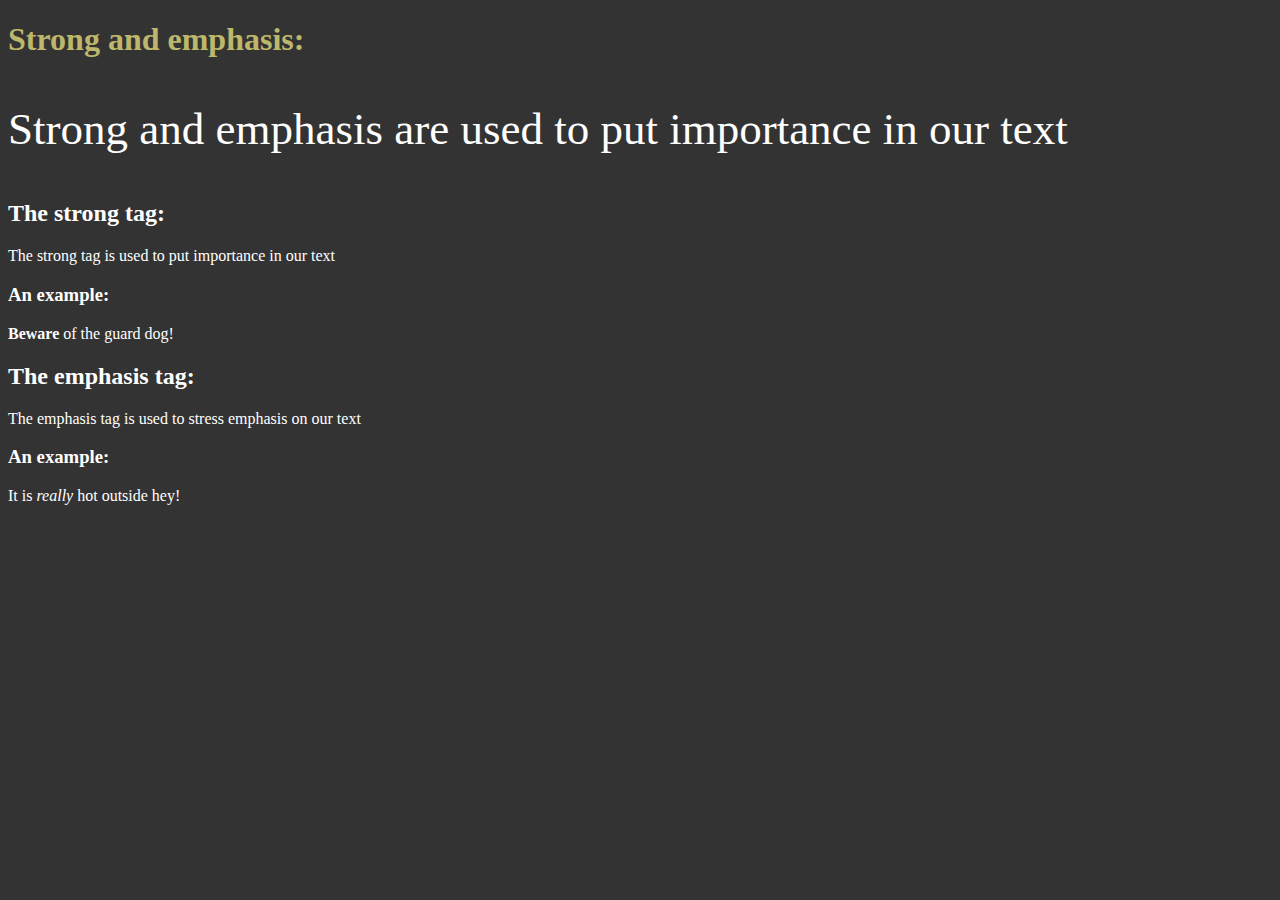
<file: index.html>
<!DOCTYPE html>
<html>
    <head>
        <title>strong and emphasis!</title>
        <link rel="stylesheet" href="./CSS/style.css">
    </head>

    <body>

        <h1 id="earth-title">Strong and emphasis:</h1>
        <p class="intro">Strong and emphasis are used to put importance in our text</p>

        <h2>The strong tag:</h2>
        <p>The strong tag is used to put importance in our text</p>

        <h3>An example:</h3>
        <p><strong>Beware</strong> of the guard dog!</p>


        <h2>The emphasis tag:</h2>
        <p>The emphasis tag is used to stress emphasis on our text</p>

        <h3>An example:</h3>
        <p>It is <em>really</em> hot outside hey!</p>

        
    </body>
</html>
</file>
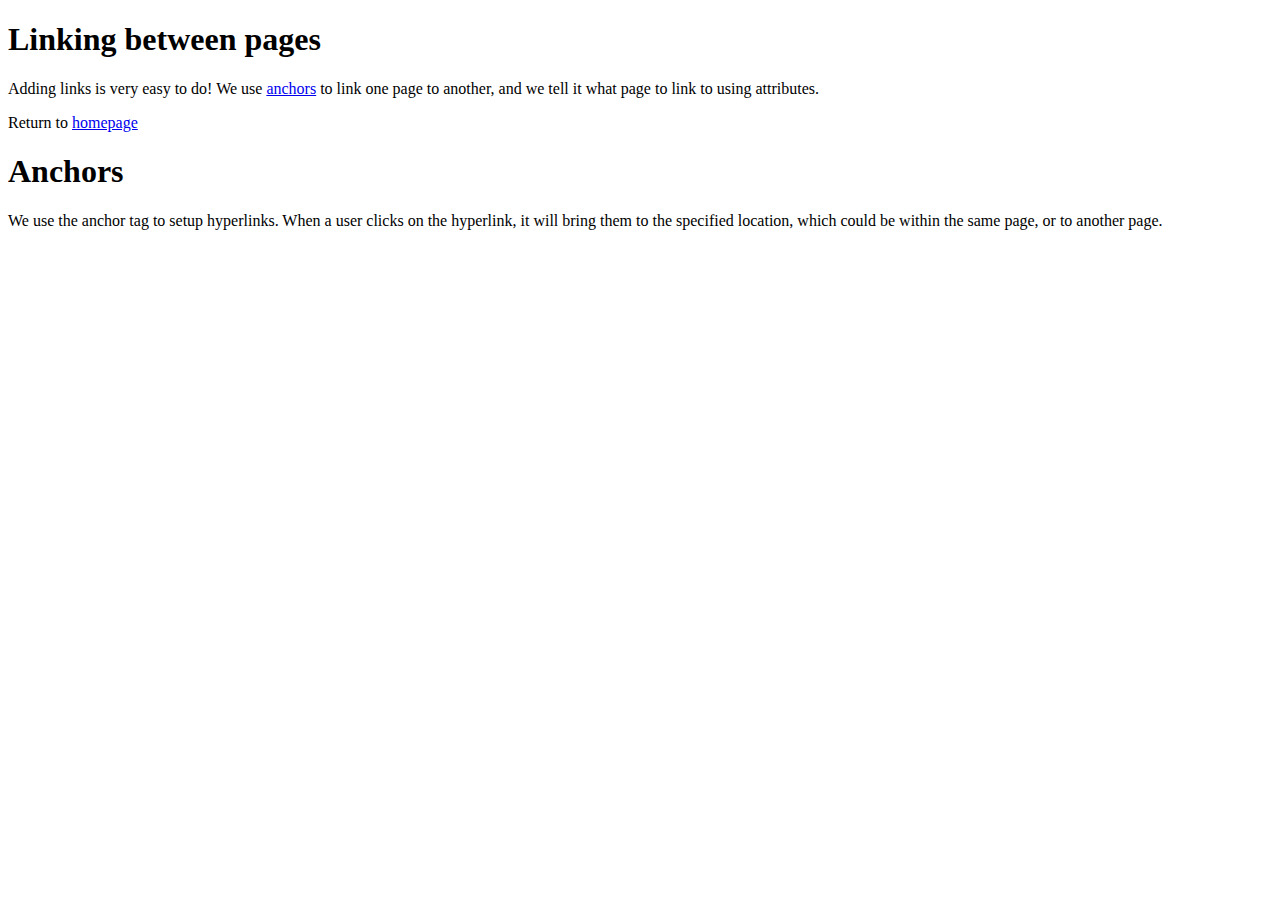
<file: anchors.html>
<!DOCTYPE html>
<html>

    <head>
        <title>
            Anchors and attributes
        </title>
    </head>

    <body>
        <h1>Linking between pages</h1>
        <p>Adding links is very easy to do! We use <a href="https://google.com">anchors</a> to link one page to another,
             and we tell it what page to link to using attributes.</p>

        <p>Return to <a href="index.html">homepage</a></p>

        <h1>Anchors</h1>
        <p>We use the anchor tag to setup hyperlinks. When a user clicks on the hyperlink,
             it will bring them to the specified location, which could be within the same page, or to another page. </p>

    </body>
    
</html>
</file>
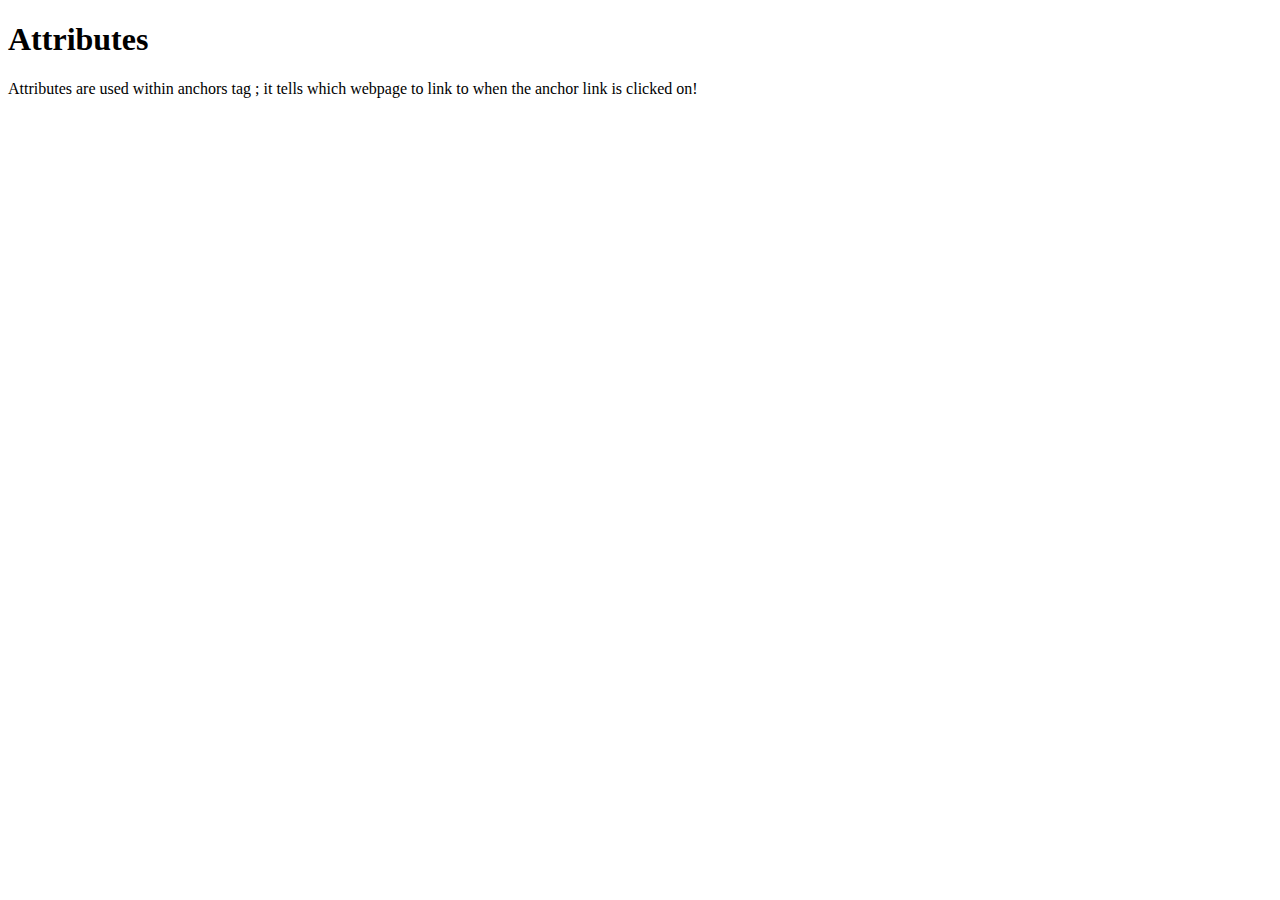
<file: attributes.html>
<!DOCTYPE html>
<html>
    <head>
        <title>attributes!</title>
    </head>

    <body>
        <h1>Attributes</h1>
        <p>Attributes are used within anchors tag ; it tells which webpage to link to when the anchor link is clicked on! </p>
    </body>
</html>
</file>
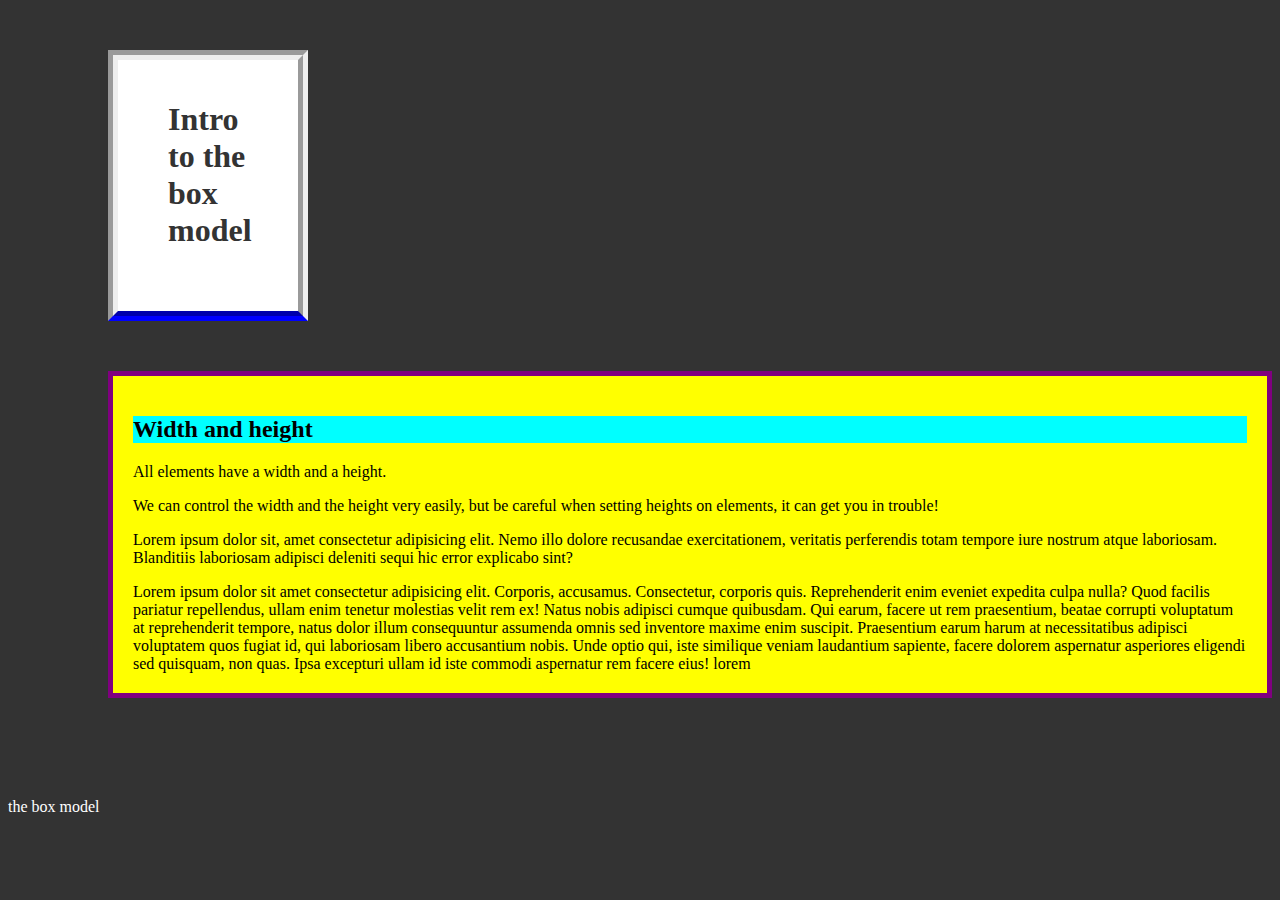
<file: box.html>
<!DOCTYPE html>
<html>
    <head>
        <title>The box model</title>
        <link rel="stylesheet" href="./CSS/style0.css">
    </head>

    <body>
        <header>
            <h1>Intro to the box model</h1>
        </header>

        <main>
            <h2>Width and height</h2>
            <p>All elements have a width and a height.</p>
            <p>We can control the width and the height very easily, but be careful when setting
                heights on elements, it can get you in trouble!
            </p>

            <p>Lorem ipsum dolor sit, amet consectetur adipisicing elit. Nemo illo dolore recusandae exercitationem, veritatis perferendis
                
                totam tempore iure nostrum atque laboriosam. Blanditiis laboriosam adipisci deleniti sequi hic error explicabo sint?</p>
            Lorem ipsum dolor sit amet consectetur adipisicing elit. Corporis, accusamus. Consectetur, corporis quis. Reprehenderit enim eveniet expedita culpa nulla? Quod facilis pariatur repellendus, ullam enim tenetur molestias velit rem ex! Natus nobis adipisci cumque quibusdam. Qui earum, facere ut rem praesentium, beatae corrupti voluptatum at reprehenderit tempore, natus dolor illum consequuntur assumenda omnis sed inventore maxime enim suscipit. Praesentium earum harum at necessitatibus adipisci voluptatem quos fugiat id, qui laboriosam libero accusantium nobis. Unde optio qui, iste similique veniam laudantium sapiente, facere dolorem
             aspernatur asperiores eligendi sed quisquam, non quas. Ipsa excepturi ullam id iste commodi aspernatur rem facere eius!
             lorem
            </main>

        <footer>
            <p>the box model</p>
        </footer>

    </body>
</html>
</file>
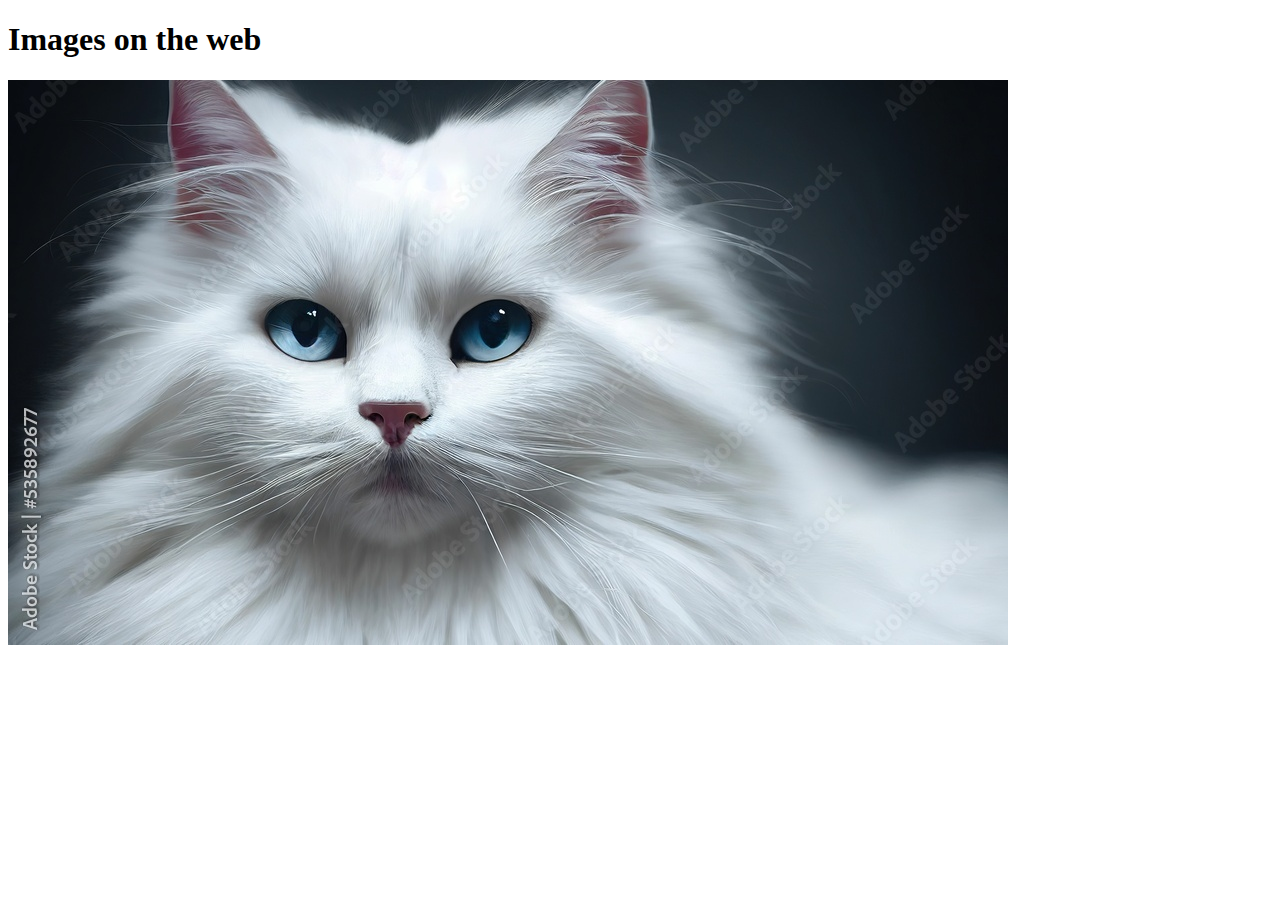
<file: img.html>
<!DOCTYPE HTML>
<html>
    <head>
        <title>
            images in html!
        </title>
    </head>

    <body>
        <h1>Images on the web</h1>
        <img src="./images/1000_F_535892677_CNtzChh3ZLSBqa3xrO69PcZZvRno8CsP.jpg" alt="a gentle cat">

    </body>
</html>
</file>
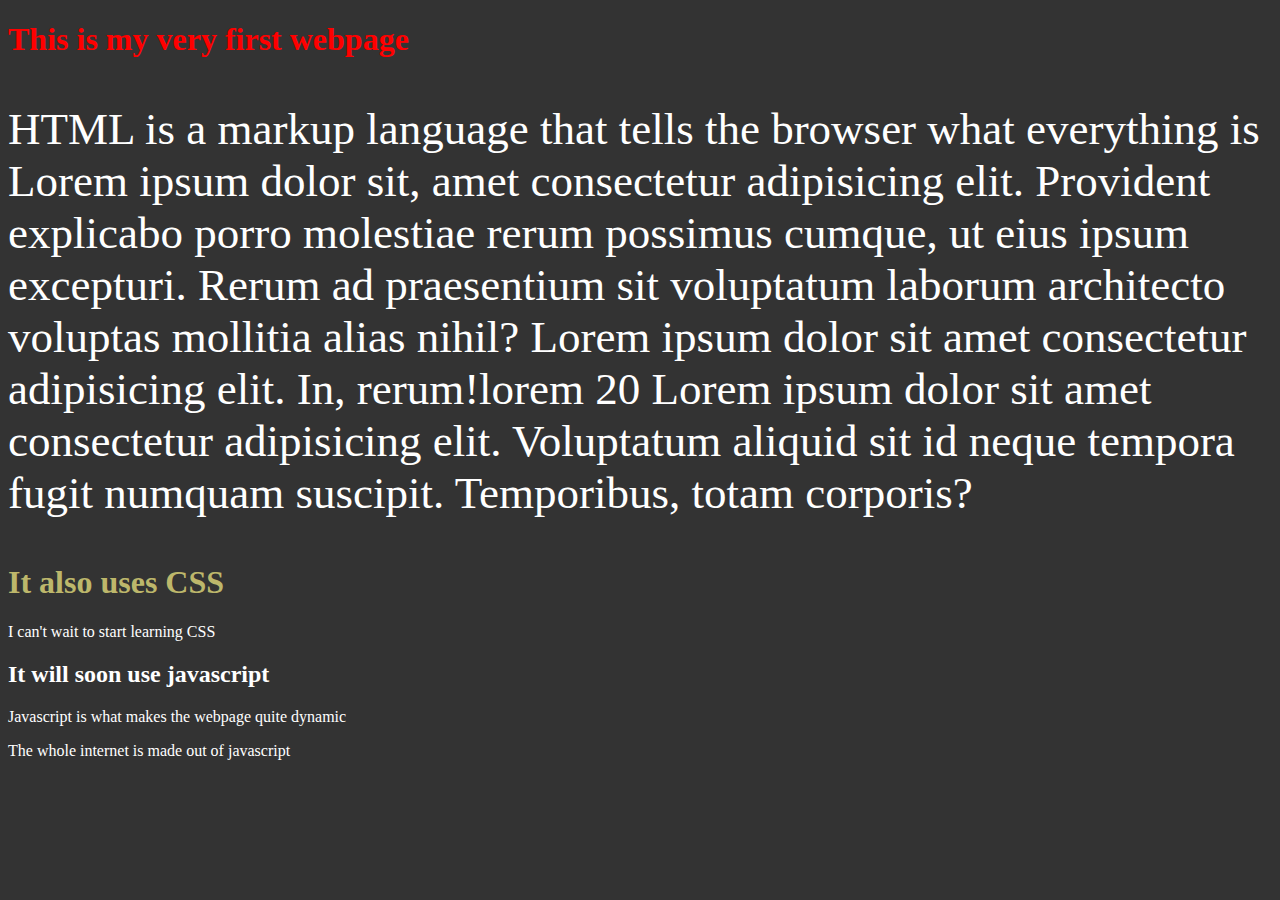
<file: index0.html>
<!DOCTYPE html>
<html>
    <head>
        <title>My very first website!</title>
        <link rel="stylesheet" href="./CSS/style.css">
    </head>

    <body>
        <h1 id="mars-title">This is my very first webpage</h1>
        <p class="intro">HTML is a markup language that tells the browser what everything is Lorem ipsum dolor sit, amet consectetur adipisicing elit. Provident explicabo porro molestiae rerum possimus cumque, ut eius ipsum excepturi. 
            Rerum ad praesentium sit voluptatum laborum architecto voluptas mollitia 
            alias nihil? Lorem ipsum dolor sit amet consectetur adipisicing elit. In, rerum!lorem 20
        Lorem ipsum dolor sit amet consectetur adipisicing elit. Voluptatum aliquid sit id neque tempora fugit numquam suscipit. Temporibus, totam corporis?
    </p>

        <h1>It also uses CSS</h1>
        <p>I can't wait to start learning CSS</p>


        <!-- Quite awesome hey! -->
        <h2>It will soon use javascript</h2>
        <p>Javascript is what makes the webpage quite dynamic</p>
        <p>The whole internet is made out of javascript</p>
        
    </body>
    
</html>
</file>
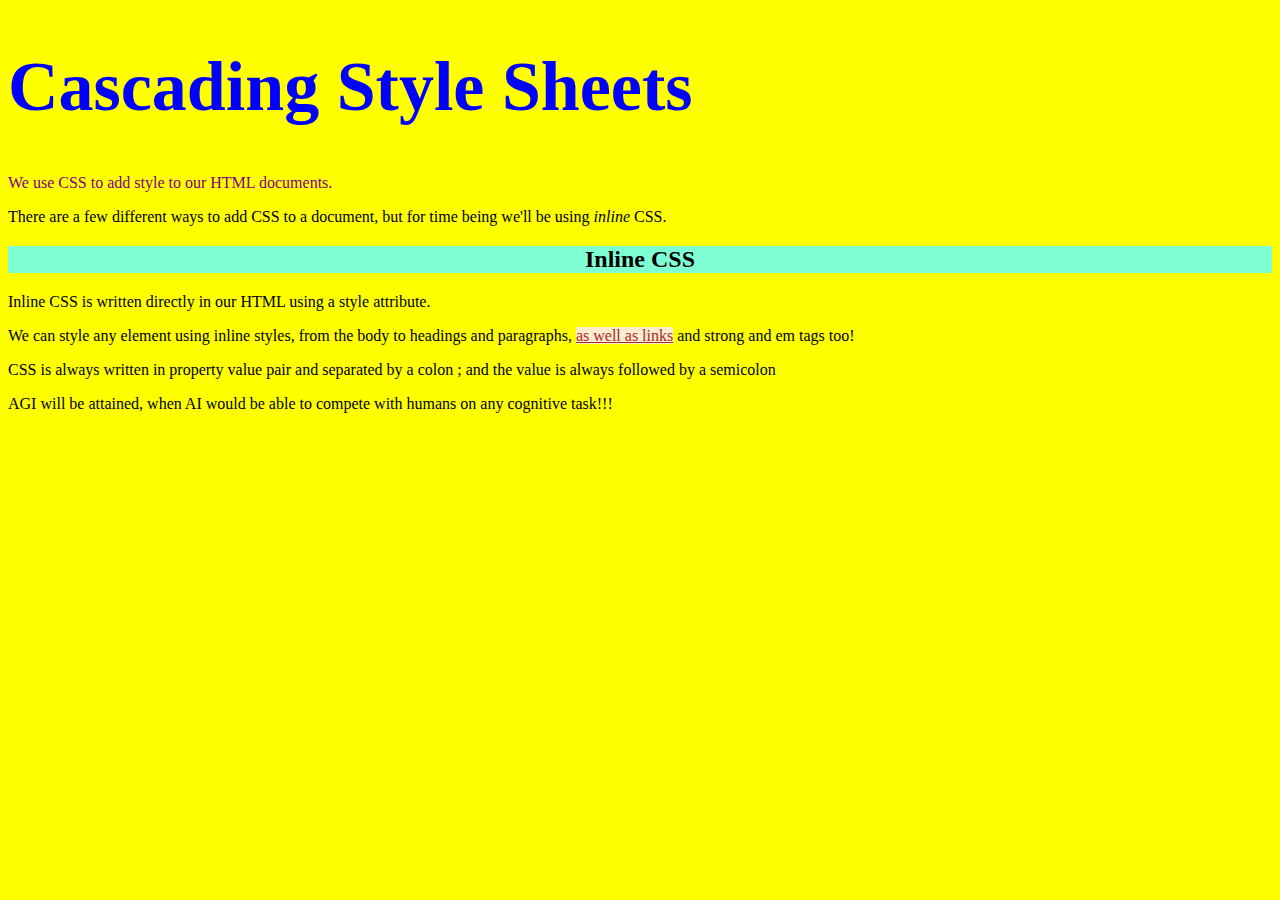
<file: index1.html>
<!DOCTYPE html>
<html>
    <head>
        <title>Introduction to CSS</title>
    </head>

    <body style="background-color: yellow;">
        <h1 style="font-size: 70px; color: blue;">Cascading Style Sheets</h1>
        <p style="color: purple">We use CSS to add style to our HTML documents.</p>
        <p>There are a few different ways to add CSS to a document, but for time being we'll be using <em>inline</em> CSS.</p>

        <h2 style="background-color: aquamarine; color: black; text-align: center;">Inline CSS</h2>
        <p>Inline CSS is written directly in our HTML using a style attribute.</p>
        <p>We can style any element using inline styles, from the body to headings and paragraphs,
            <a href="#" style="background-color: blanchedalmond; color: brown;">as well as links</a> and strong and em tags too!
        </p>
        <p>CSS is always written in property value pair and separated by a colon ; and the value is always followed by a semicolon</p>
        <p>AGI will be attained, when AI would be able to compete with humans on any cognitive task!!! </p>
    </body>
</html>
</file>
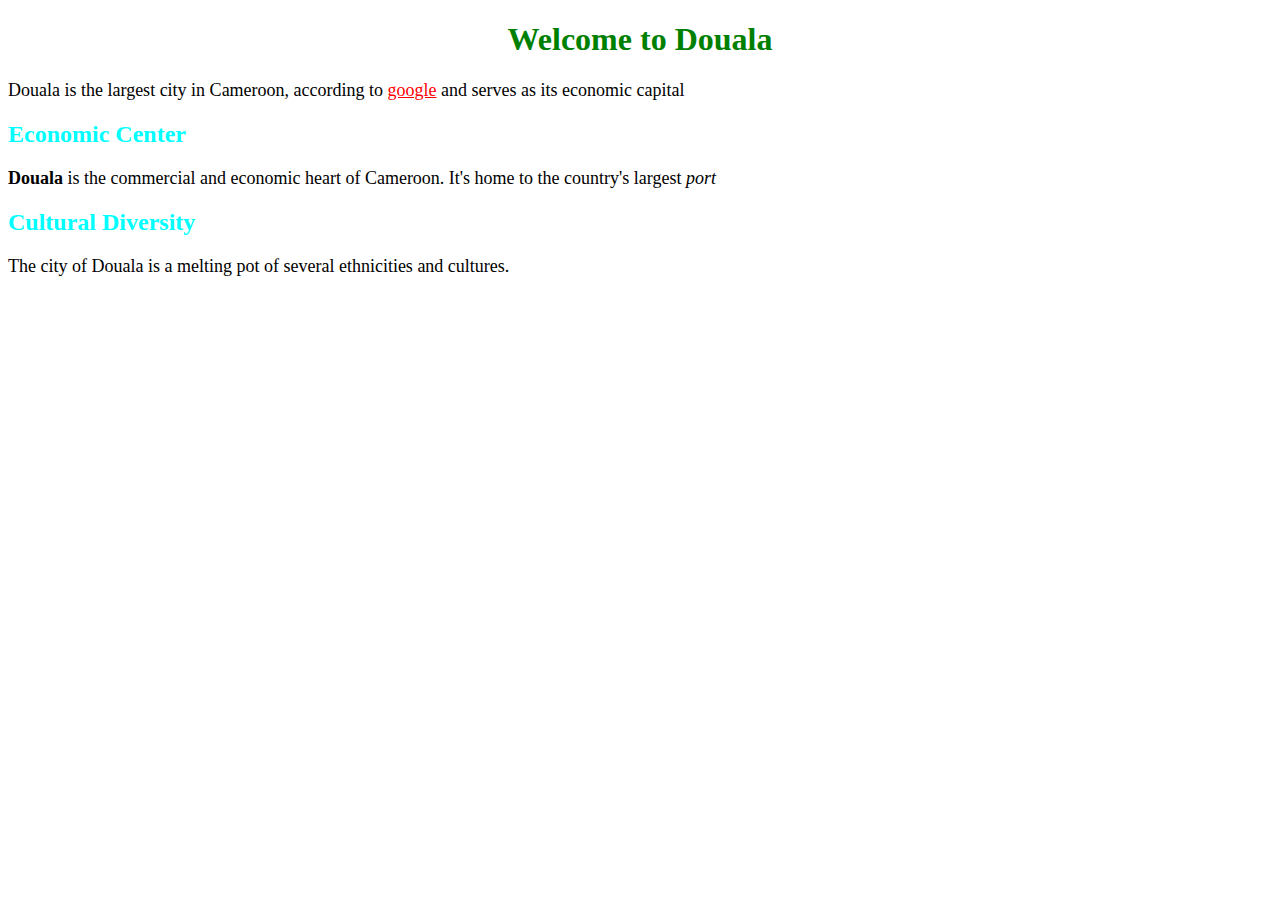
<file: index2.html>
<!DOCTYPE html>
<html>
    <head>
        <title>
            my home city!
        </title>
    </head>

    <body>

        <h1 style="color: green; text-align: center;">Welcome to Douala</h1>
        <p style="font-size: 18px">Douala is the largest city in Cameroon, according to <a style="color: red" href="https://google.com">google</a> and serves as its economic capital</p>


        <h2 style="color:aqua">Economic Center</h2>
        <p style="font-size: 18px"><strong>Douala</strong> is the commercial and economic heart of Cameroon. It's home to the country's largest <em>port</em></p>


        <h2 style="color: aqua">Cultural Diversity</h2>
        <p style="font-size: 18px;">The city of Douala is a melting pot of several ethnicities and cultures. </p>

    </body>
</html>
</file>
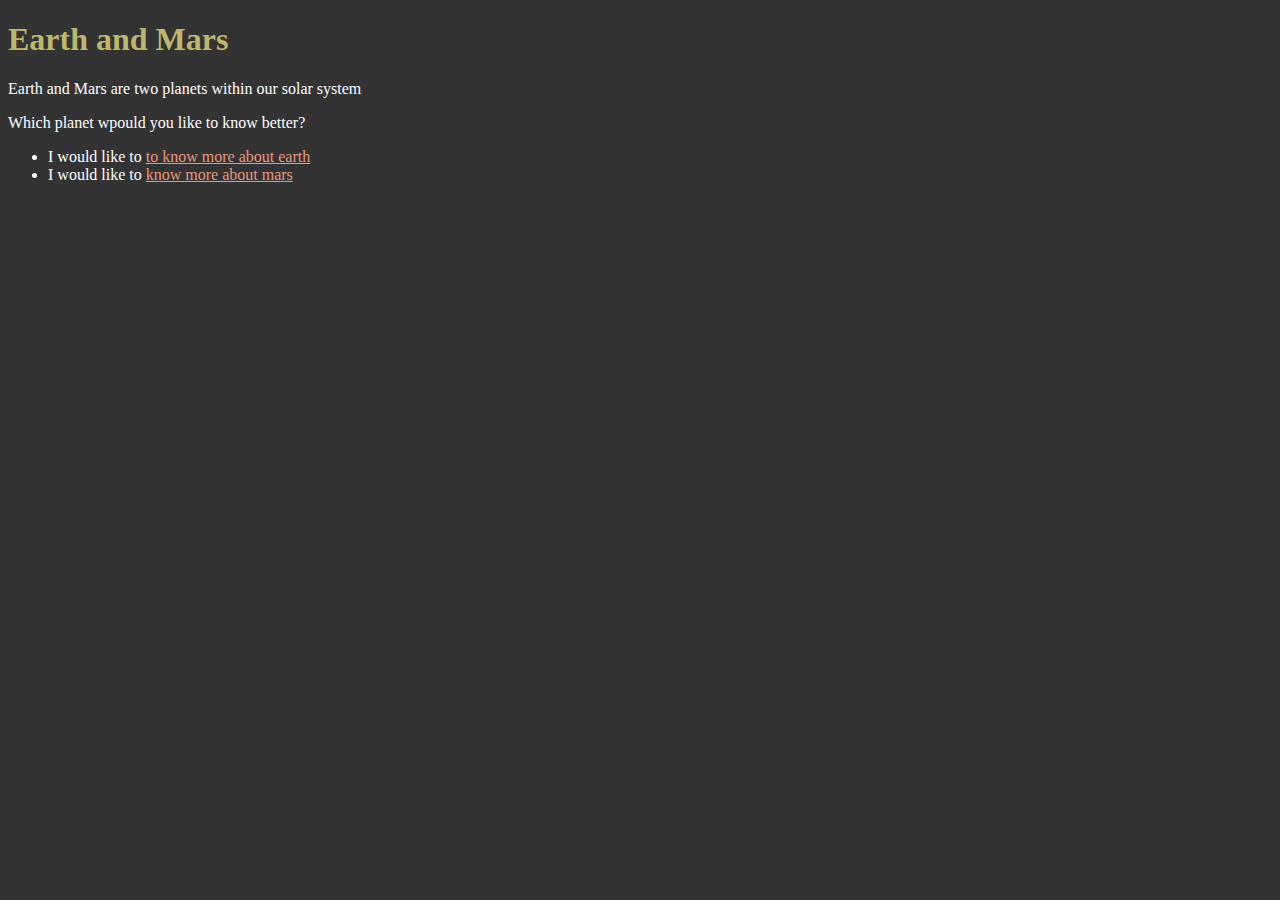
<file: index3.html>
<!DOCTYPE html>
<html>
    <head>
        <title>All about Earth and Mars</title>
        <link rel="stylesheet" href="./CSS/style.css">
    </head>

    <body>
        <h1>Earth and Mars</h1>
        <p>Earth and Mars are two planets within our solar system</p>
        <p>Which planet wpould you like to know better?</p>

        <ul>
            <li>I would like to <a href="index.html">to know more about earth</a></li>
            <li>I would like to <a href="index0.html">know more about mars</a></li>
        </ul>
    </body>
</html>
</file>
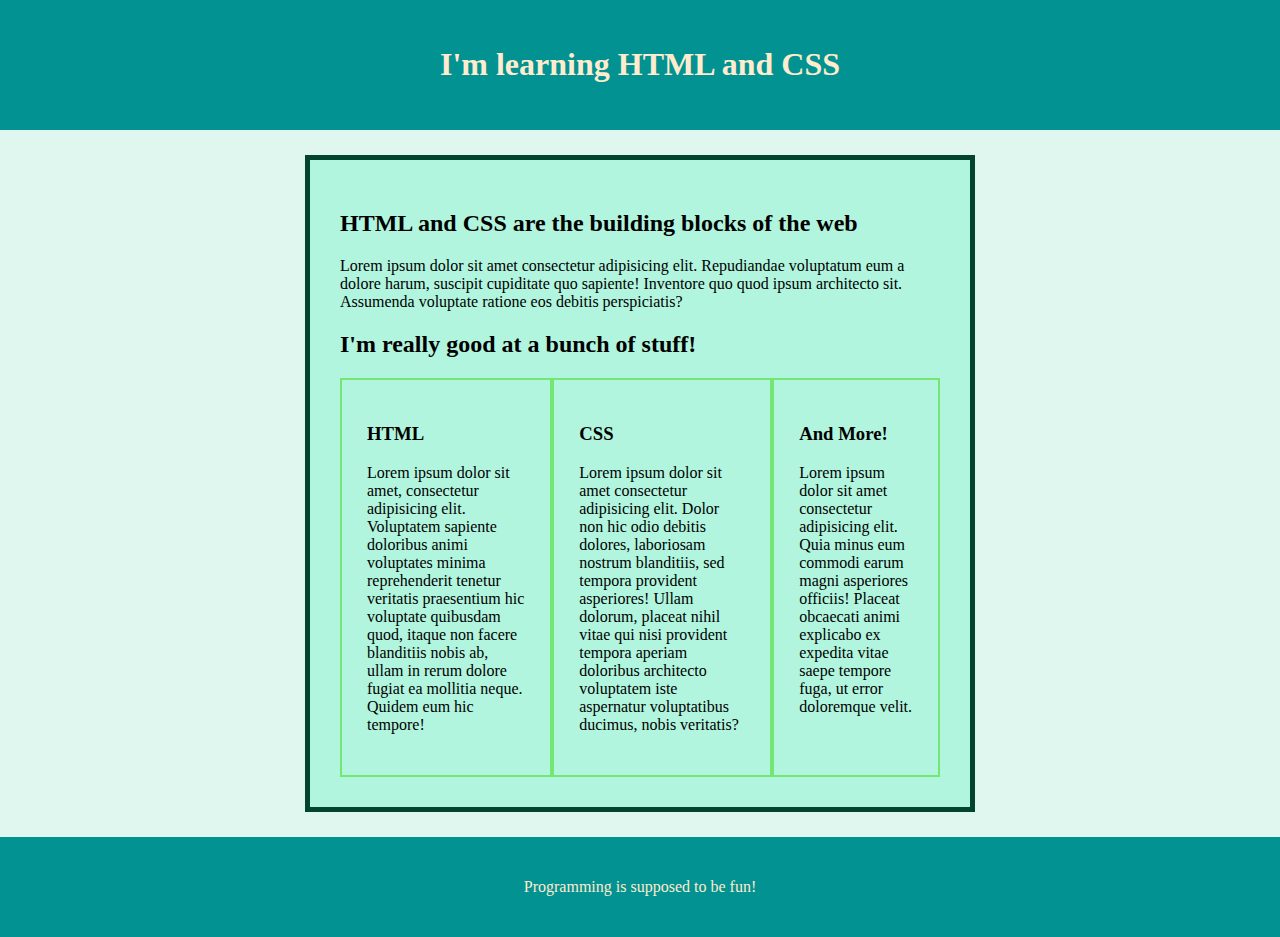
<file: index4.html>
<!DOCTYPE html>
<html>
    <head>
        <title>Creating columns</title>
        <link rel="stylesheet" href="./CSS/style1.css">
        <meta name="viewport" content="width=device-width, initial-scale=1">

    </head>
    <body>
        <header>
            <h1>I'm learning HTML and CSS</h1>
        </header>
        <main>
            <div class="intro">
                <h2>HTML and CSS are the building blocks of the web</h2>
                <p>Lorem ipsum dolor sit amet consectetur adipisicing elit. Repudiandae voluptatum eum a dolore harum,
                     suscipit cupiditate quo sapiente! Inventore quo quod ipsum architecto sit. Assumenda voluptate ratione eos debitis perspiciatis?</p>
            </div>

            <div class="my-skills">
                <h2>I'm really good at a bunch of stuff!</h2>

                <div class="columns">

                    <!-- column 1 -->

                    <div class="column">
                        <h3>HTML</h3>
                        <p>Lorem ipsum dolor sit amet, consectetur adipisicing elit. Voluptatem sapiente doloribus animi voluptates minima reprehenderit tenetur veritatis praesentium hic voluptate quibusdam quod,
                             itaque non facere blanditiis nobis ab, ullam in rerum dolore fugiat ea mollitia neque. Quidem eum hic tempore!</p>
                    </div>

                    <!-- column 2 -->
                    <div class="column">
                        <h3>CSS</h3>
                        <p>Lorem ipsum dolor sit amet consectetur adipisicing elit. Dolor non hic odio debitis dolores, laboriosam nostrum blanditiis, sed tempora provident asperiores! Ullam dolorum,
                             placeat nihil vitae qui nisi provident tempora aperiam doloribus architecto voluptatem iste aspernatur voluptatibus ducimus, nobis veritatis?</p>
                    </div>

                    <!-- column 3 -->
                    <div class="column">
                        <h3>And More!</h3>
                        <p>Lorem ipsum dolor sit amet consectetur adipisicing elit. Quia minus eum commodi earum
                             magni asperiores officiis! Placeat obcaecati animi explicabo ex expedita vitae saepe tempore fuga, ut error doloremque velit.</p>
                    </div>

                </div> <!-- /columns -->

            </div>   <!-- /my-skills -->

        </main>

        <footer>

            <p>Programming is supposed to be fun!</p>

        </footer>

    </body>
</html>
</file>
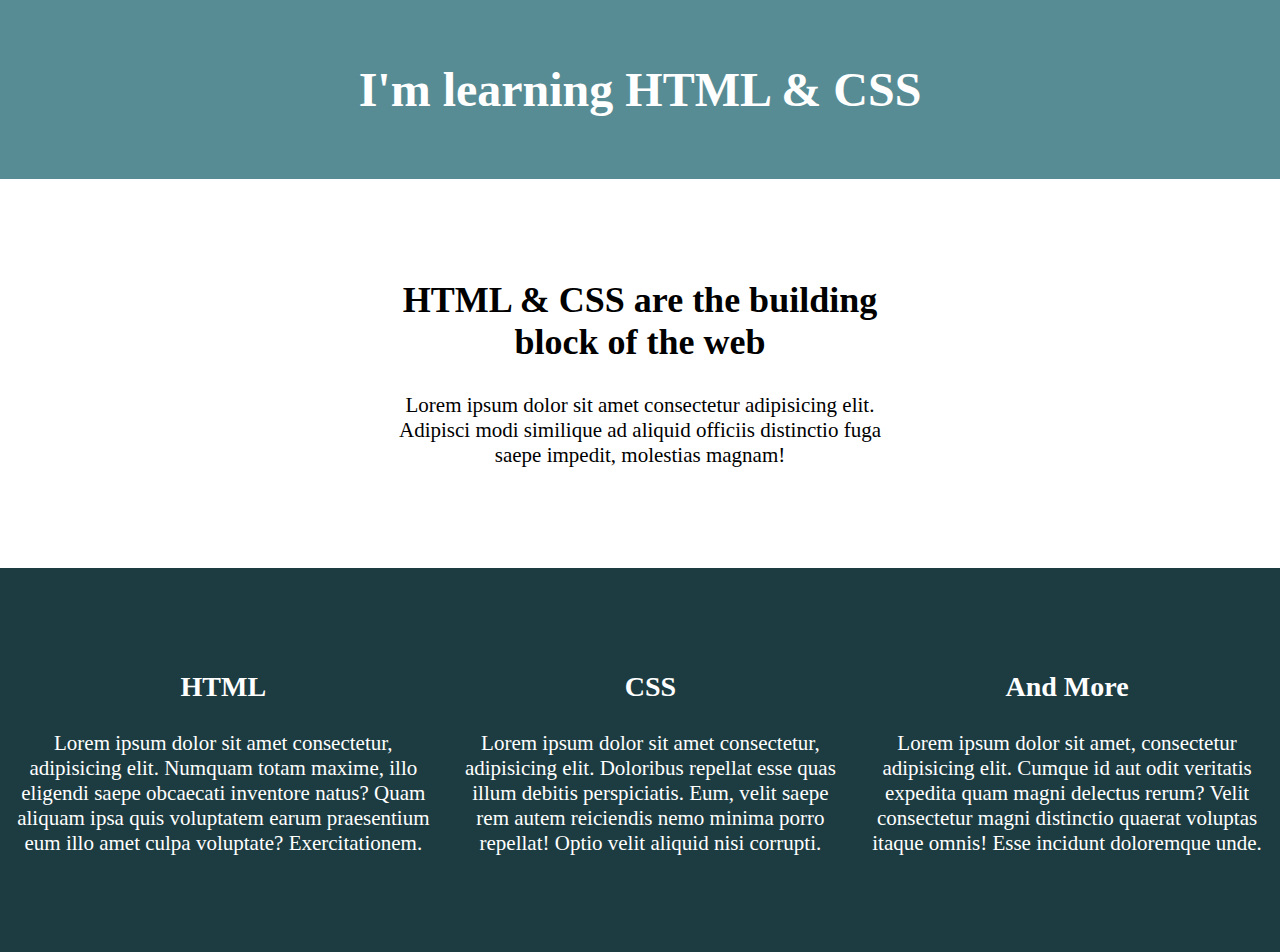
<file: index5.html>
<html>
    <head>
        <title>HTML & CSS</title>
        <link rel="stylesheet" href="./CSS/style2.css">
    </head>
    <body>
        <header>
            <h1>I'm learning HTML & CSS</h1>
        </header>
        <main>
        <div class="intro">
            <h2>HTML & CSS are the building block of the web</h2>
            <p>Lorem ipsum dolor sit amet consectetur adipisicing elit. Adipisci
                 modi similique ad aliquid officiis distinctio fuga saepe impedit, molestias magnam!
            </p>
        </div>

        <div class="my-skills"> <!-- This has the background-->

            <div class="columns"> <!-- width, centered, flex to make columns-->


                <!--column1-->
                <div class="column">
                    <h3>HTML</h3>
                    <p>Lorem ipsum dolor sit amet consectetur, adipisicing elit. Numquam totam maxime, illo eligendi saepe obcaecati inventore
                         natus? Quam aliquam ipsa quis voluptatem earum praesentium eum illo amet culpa voluptate? Exercitationem.</p>
                </div> <!--column--> 


                <!--column2-->
                <div class="column">
                    <h3>CSS</h3>
                    <p>Lorem ipsum dolor sit amet consectetur, adipisicing elit. Doloribus repellat esse quas illum debitis perspiciatis. Eum, velit
                         saepe rem autem reiciendis nemo minima porro repellat! Optio velit aliquid nisi corrupti.</p>
                </div> <!--column--> 


                <!--column3-->
                <div class="column">
                    <h3>And More</h3>
                    <p>Lorem ipsum dolor sit amet, consectetur adipisicing elit. Cumque id aut odit veritatis expedita quam magni delectus
                         rerum? Velit consectetur magni distinctio quaerat voluptas itaque omnis! Esse incidunt doloremque unde.</p>
                </div> <!--column-->    

            </div> <!-- columns-->

        </div> <!-- my-skills -->


        </main>
    </body>
</html>
</file>
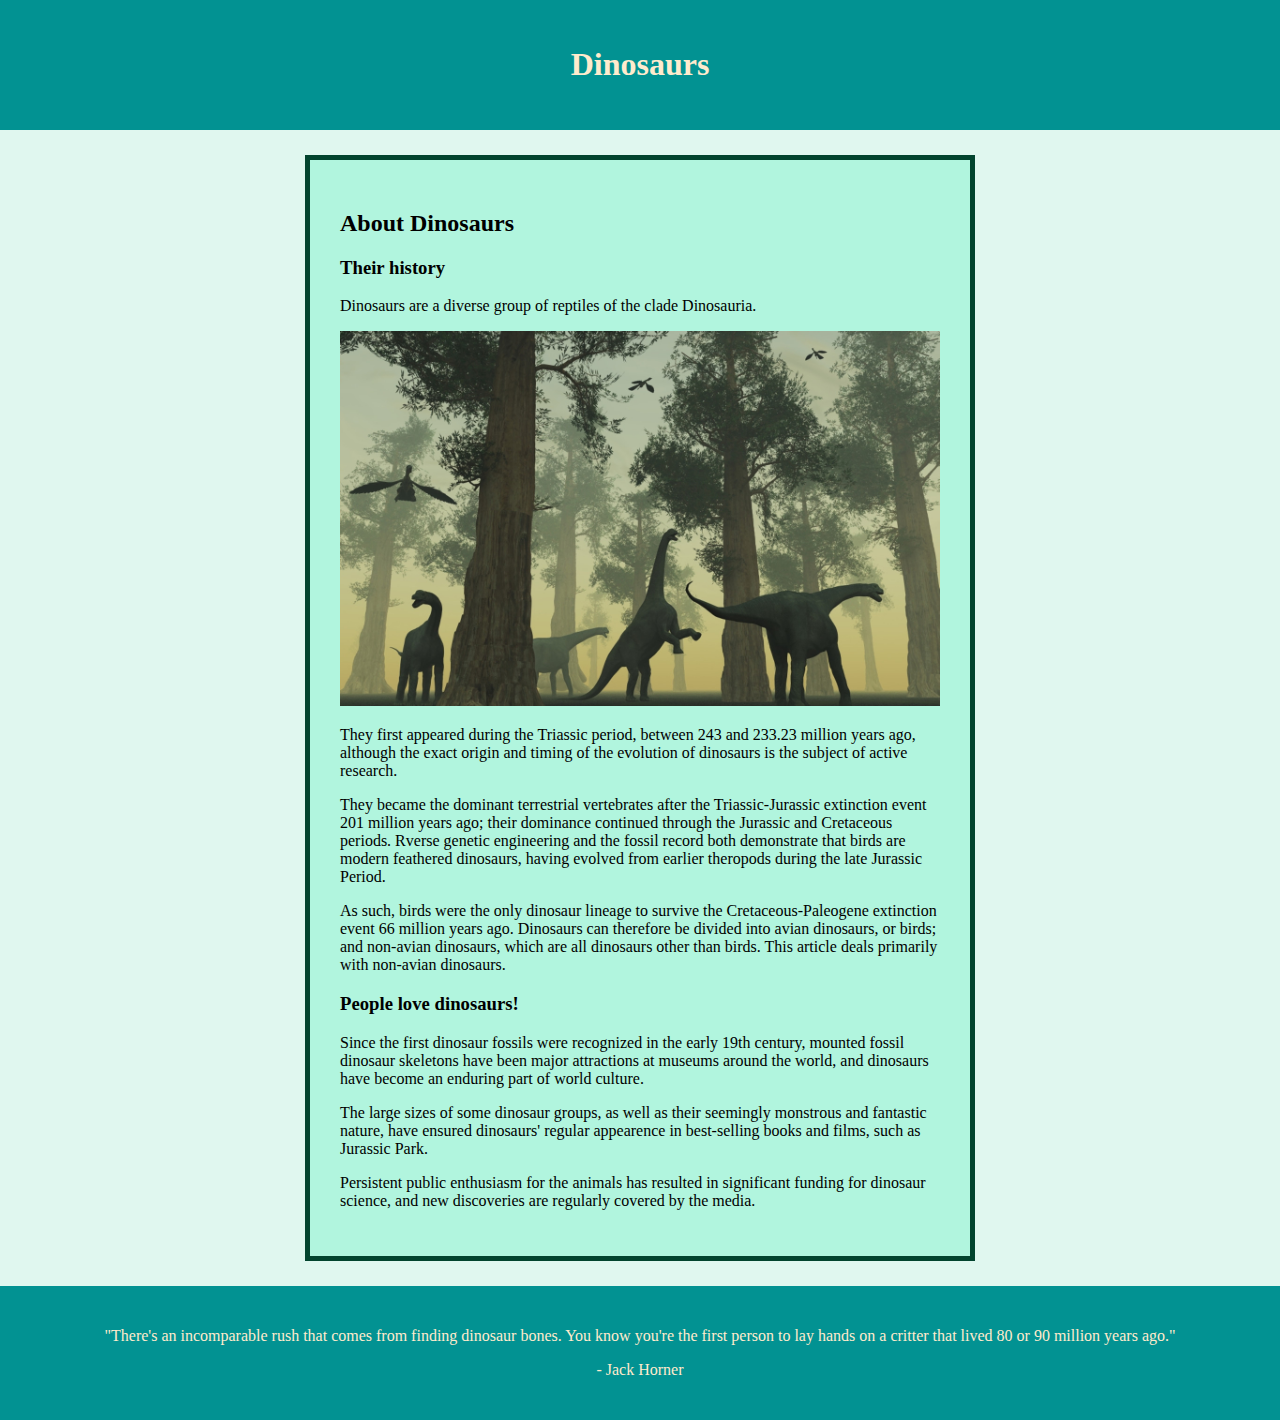
<file: layout.html>
<!DOCTYPE html>
<html>
    <head>
        <title>
            Dinosaurs
        </title>
        <link rel="stylesheet" href="./CSS/style1.css">
    </head>
    <body>
        <header>
            <h1>Dinosaurs</h1>
        </header>
        <main>
            <h2>About Dinosaurs</h2>
            <h3>Their history</h3>
            <p>Dinosaurs are a diverse group of reptiles of the clade Dinosauria.</p>
            <img src="./images/apirwwniu__45157.jpg" alt="peacefull Dinosaur">

            <p>They first appeared during the Triassic period, between 243 and 233.23 million years ago, 
                although the exact origin and timing of the evolution of dinosaurs is the subject of active research.</p>

            <p>They became the dominant terrestrial vertebrates after the Triassic-Jurassic extinction event 201 million years ago; their dominance continued through the Jurassic and Cretaceous periods. Rverse genetic engineering and the fossil record both demonstrate that
                 birds are modern feathered dinosaurs, having evolved from earlier theropods during the late Jurassic Period.</p>

           <p>As such, birds were the only dinosaur lineage to survive the Cretaceous-Paleogene extinction event 66 million years ago. Dinosaurs can therefore be divided into avian dinosaurs, or birds; and non-avian
             dinosaurs, which are all dinosaurs other than birds. This article deals primarily with non-avian dinosaurs.</p>


             <h3>People love dinosaurs!</h3>

             <p>Since the first dinosaur fossils were recognized in the early 19th century, mounted fossil dinosaur skeletons have been major attractions at museums around the world, and dinosaurs have become an enduring part of world culture.</p>

             <p>The large sizes of some dinosaur groups, as well as their seemingly monstrous and fantastic nature, have ensured dinosaurs' regular appearence in best-selling books and films, such as Jurassic Park.</p>

             <p>Persistent public enthusiasm for the animals has resulted in significant funding for dinosaur science, and new discoveries are regularly covered by the media.</p>
        </main>
        <footer>
            <p>"There's an incomparable rush that comes from finding dinosaur bones. You know you're the first person to lay hands on a critter that lived 80 or 90 million years ago."</p>
            <p>- Jack Horner</p>
        </footer>
    </body>
</html>
</file>
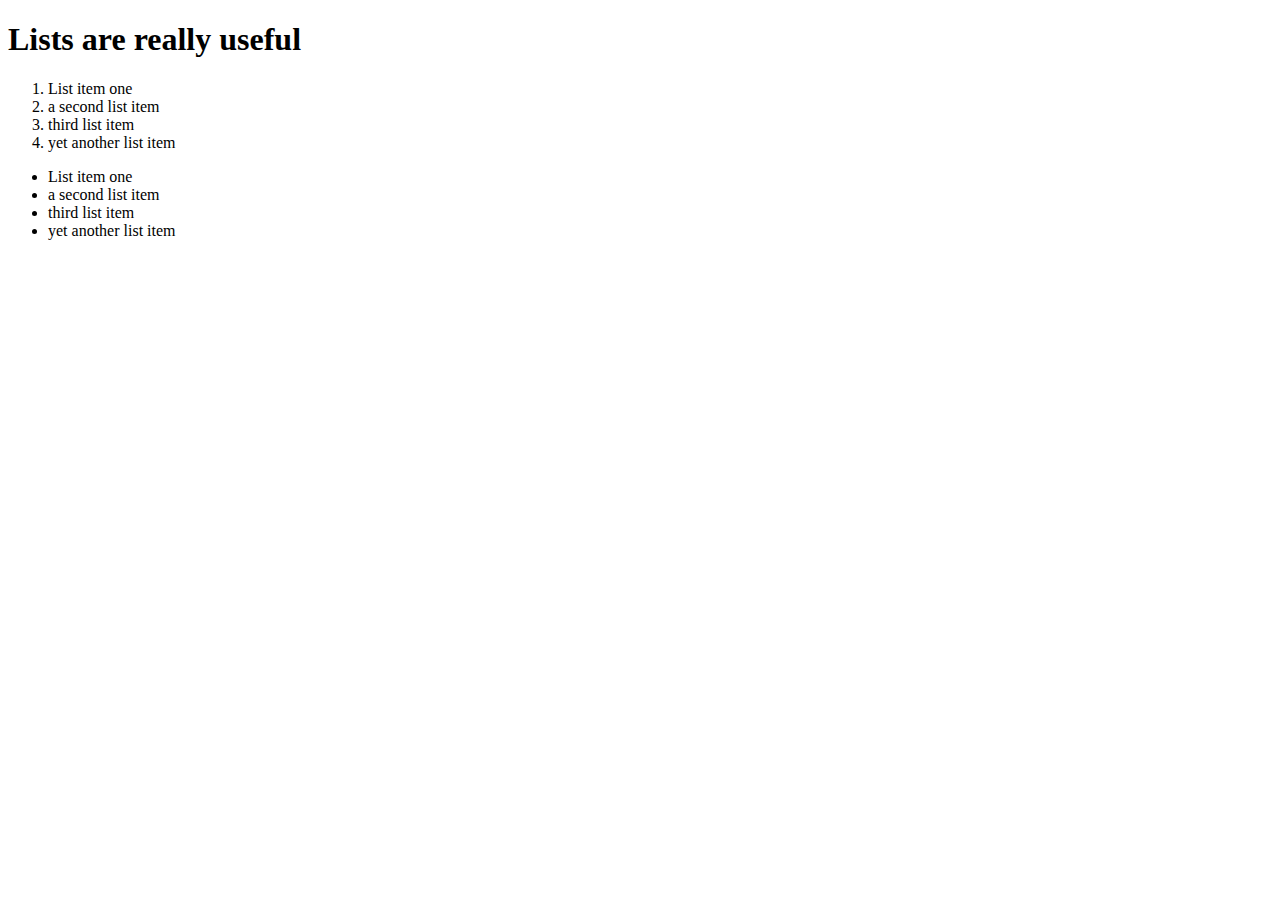
<file: list.html>
<!DOCTYPE html>
<html>
    <head>
        <title>
            list in html!
        </title>
    </head>


    <body>
        <h1>Lists are really useful</h1>
        <ol>
            <li>List item one</li>
            <li>a second list item</li>
            <li>third list item</li>
            <li>yet another list item</li>
        </ol>

        <ul>
            <li>List item one</li>
            <li>a second list item</li>
            <li>third list item</li>
            <li>yet another list item</li>
        </ul>

    </body>
</html>
</file>
<file: CSS/style.css>
body {
    background-color: #333;
    color: white;
}

a {
    color: darksalmon;
}

h1 {
    color: darkkhaki;
}

.intro {
    font-size: 45px;
}

#mars-title {
    color: red;
}
</file>
<file: CSS/style0.css>
body {
    background: #333;
    color: white;
}


header {

    background: white;
    color: #333;
    width: 100px;
    margin: 50px 100px;
    padding: 20px 30px 40px 50px;
    border-bottom-color: blue;
    border-width: 10px;
    border-style: groove;
}


main {
    margin-left: 100px;
    margin-bottom: 100px;
    padding: 20px;
    background: yellow;
    color: black;
    border: solid 5px purple    
    
}

h2 {
    background-color: aqua;
}
</file>
<file: CSS/style1.css>
header {

    background-color: rgb(2, 146, 146);
    color: blanchedalmond;
    text-align: center;
    padding: 25px 0px;
    margin-bottom: 25px;
    
}

main {
    background-color: rgb(177, 245, 222);
    width: 600px;
    padding: 30px;
    border: solid 5px rgb(2, 68, 46);
    margin: 0 auto;
    
}


footer {

    background-color: rgb(2, 146, 146);
    color: blanchedalmond;
    text-align: center;
    padding: 25px 0px;
    margin-top: 25px;

}


body {
    background-color: rgb(224, 247, 239);
    margin: 0;
}

img{
    width: 100%;
}

.columns {

    display: flex;
}

.column {

    border: solid 2px rgb(115, 230, 115);

    padding: 25px;
}
</file>
<file: CSS/style2.css>
/* Global styles */

body {
    margin: 0;
/* this font size will effect all elements (other than h1 -> h6) on the page */
    font-size: 21px;
}


/* ====== 
Typography 
====== */

h1 {
    font-size: 48px;
}

h2 {
    font-size: 36px;
}

h3 {
    font-size: 28px;
}


/* ====== 
Layout 
====== */


header {
    background-color: #588c94;
    color: white;
    padding: 30px 0;
    text-align: center;
}


.intro {
    width: 500px;
    margin: 100px auto;
    text-align: center;
}


.my-skills {
    background-color: #1D3C41;
    color: #fff;
    padding: 75px 0;
    text-align: center;
}

.columns {
    display: flex;
}

.column {

    margin:0 15px;
}
</file>
